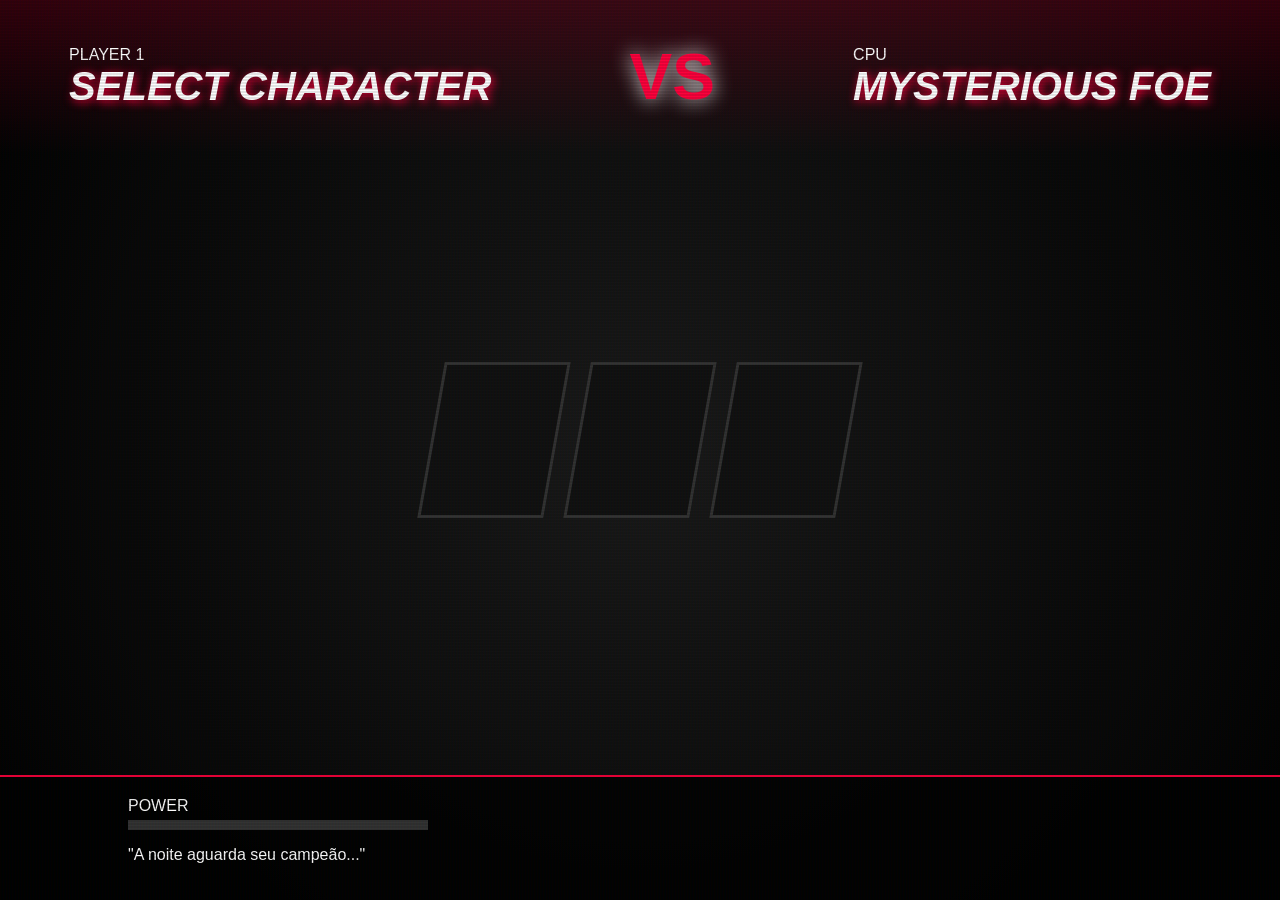
<file: index.html>
<!DOCTYPE html>
<html lang="pt-br">
<head>
    <meta charset="UTF-8">
    <meta name="viewport" content="width=device-width, initial-scale=1.0">
    <title>Vampire Combat | Character Selection</title>
    <link rel="stylesheet" href="style.css">
</head>
<body>
    <div class="arcade-overlay"></div>
    
    <div class="main-container">
        <header class="ui-header">
            <div class="player-slot p1">
                <div class="label">PLAYER 1</div>
                <div id="p1-name" class="char-name">SELECT CHARACTER</div>
            </div>
            <div class="vs-container">VS</div>
            <div class="player-slot p2">
                <div class="label">CPU</div>
                <div class="char-name">MYSTERIOUS FOE</div>
            </div>
        </header>

        <section class="preview-section">
            <div id="char-big-preview" class="big-portrait"></div>
        </section>

        <nav class="selection-grid">
            <div class="grid-item" data-char="fencer" onmouseover="updateSelection('fencer')" onclick="confirmSelection()">
                <div class="inner-card fencer-thumb"></div>
            </div>
            <div class="grid-item" data-char="noble" onmouseover="updateSelection('noble')" onclick="confirmSelection()">
                <div class="inner-card noble-thumb"></div>
            </div>
            <div class="grid-item" data-char="brawler" onmouseover="updateSelection('brawler')" onclick="confirmSelection()">
                <div class="inner-card brawler-thumb"></div>
            </div>
        </nav>

        <footer class="stats-panel">
            <div class="stat-row">
                <span>POWER</span>
                <div class="bar-container"><div id="power-bar" class="bar" style="width: 0%"></div></div>
            </div>
            <p id="char-lore">"A noite aguarda seu campeão..."</p>
        </footer>
    </div>

    <script src="script.js"></script>
</body>
</html>
</file>
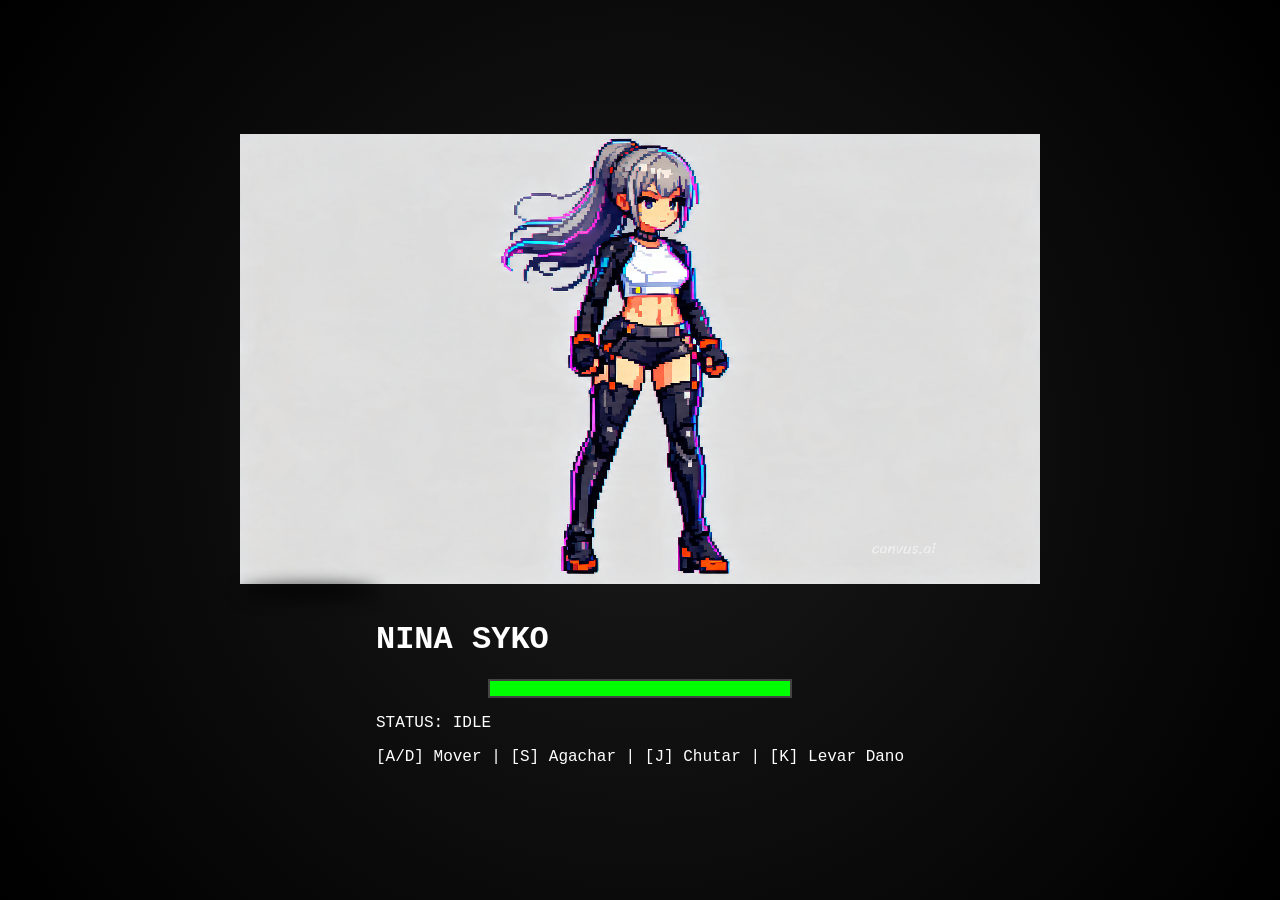
<file: Nina Syko/NinaSyko.html>
<!DOCTYPE html>
<html lang="pt-br">
<head>
    <meta charset="UTF-8">
    <meta name="viewport" content="width=device-width, initial-scale=1.0">
    <title>Neon Arena | Nina Syko</title>
    <link rel="stylesheet" href="style.css">
</head>
<body>
    <div class="game-stage">
        <div class="scanlines"></div>

        <div class="character-box">
            <img src="assets/Nina Syko 001.png" alt="Nina Syko" id="nina-sprite" class="sprite-idle">
            <div class="shadow"></div>
        </div>

        <div class="interface">
            <h1 id="char-name">NINA SYKO</h1>
            <div class="hp-bar-container">
                <div id="hp-fill" class="hp-fill"></div>
            </div>
            <p class="status-text">STATUS: <span id="current-state">IDLE</span></p>
            
            <div class="controls-hint">
                [A/D] Mover | [S] Agachar | [J] Chutar | [K] Levar Dano
            </div>
        </div>
    </div>
    <script src="script.js"></script>
</body>
</html>
</file>
<file: style.css>
:root {
    --red: #ff003c;
    --gold: #ffd700;
    --bg: #050505;
}

body {
    margin: 0;
    padding: 0;
    background-color: var(--bg);
    color: white;
    font-family: 'Segoe UI', Roboto, sans-serif;
    overflow: hidden;
}

/* Efeito Retro Scanlines */
.arcade-overlay {
    position: fixed;
    top: 0; left: 0; width: 100%; height: 100%;
    background: linear-gradient(rgba(18, 16, 16, 0) 50%, rgba(0, 0, 0, 0.1) 50%), 
                linear-gradient(90deg, rgba(255, 0, 0, 0.03), rgba(0, 255, 0, 0.01), rgba(0, 0, 255, 0.03));
    background-size: 100% 3px, 3px 100%;
    pointer-events: none;
    z-index: 100;
}

.main-container {
    height: 100vh;
    display: flex;
    flex-direction: column;
    justify-content: space-between;
    background: radial-gradient(circle, #1a1a1a 0%, #000 100%);
}

/* Header Estilo Fighting Game */
.ui-header {
    display: flex;
    justify-content: space-around;
    align-items: center;
    padding: 40px 0;
    background: linear-gradient(to bottom, rgba(255,0,60,0.2), transparent);
}

.char-name {
    font-size: 2.5rem;
    font-weight: 900;
    text-transform: uppercase;
    font-style: italic;
    text-shadow: 2px 2px 10px var(--red);
}

.vs-container {
    font-size: 4rem;
    font-weight: 900;
    color: var(--red);
    text-shadow: 0 0 20px white;
}

/* Preview do Personagem Selecionado */
.preview-section {
    position: absolute;
    bottom: 100px;
    left: 5%;
    width: 40%;
    height: 70vh;
    pointer-events: none;
}

.big-portrait {
    width: 100%;
    height: 100%;
    background-size: contain;
    background-repeat: no-repeat;
    background-position: bottom left;
    transition: all 0.3s ease-out;
    image-rendering: pixelated;
}

/* Grade de Seleção */
.selection-grid {
    display: flex;
    justify-content: center;
    gap: 20px;
    z-index: 10;
    margin-bottom: 50px;
}

.grid-item {
    width: 120px;
    height: 150px;
    border: 3px solid #333;
    transform: skewX(-10deg);
    overflow: hidden;
    cursor: pointer;
    transition: 0.2s;
    background: #111;
}

.grid-item:hover {
    border-color: var(--red);
    box-shadow: 0 0 20px var(--red);
    transform: skewX(-10deg) scale(1.1);
}

.inner-card {
    width: 100%;
    height: 100%;
    transform: skewX(10deg) scale(1.2); /* Desfaz o skew para a imagem não ficar torta */
    background-size: cover;
    background-position: center;
}

/* Painel de Atributos */
.stats-panel {
    background: rgba(0,0,0,0.8);
    padding: 20px 10%;
    border-top: 2px solid var(--red);
}

.bar-container {
    width: 300px;
    height: 10px;
    background: #333;
    margin-top: 5px;
}

.bar {
    height: 100%;
    background: var(--red);
    box-shadow: 0 0 10px var(--red);
    transition: width 0.5s ease-in-out;
}

/* Animação de Entrada */
.animate-char {
    animation: slideIn 0.3s forwards;
}

@keyframes slideIn {
    from { opacity: 0; transform: translateX(-50px); }
    to { opacity: 1; transform: translateX(0); }
}
</file>
<file: Nina Syko/style.css>
:root {
    --neon-orange: #ff6a00;
    --hp-color: #00ff00;
}

body {
    margin: 0;
    background-color: #050505;
    color: white;
    font-family: 'Courier New', monospace;
    display: flex;
    justify-content: center;
    align-items: center;
    height: 100vh;
    overflow: hidden;
}

.game-stage {
    position: relative;
    width: 100%;
    height: 100%;
    display: flex;
    flex-direction: column;
    justify-content: center;
    align-items: center;
    background: radial-gradient(circle, #1a1a1a 0%, #000 100%);
}

#nina-sprite {
    height: 450px;
    image-rendering: pixelated;
    transform-origin: bottom;
    transition: transform 0.1s, filter 0.1s;
}

/* Animação de Respiração */
.sprite-idle {
    animation: breath 2.5s ease-in-out infinite;
}

@keyframes breath {
    0%, 100% { transform: scaleY(1); }
    50% { transform: scaleY(1.03) scaleX(0.99); }
}

/* Estado de Dano */
.sprite-hurt {
    filter: brightness(2) sepia(1) hue-rotate(-50deg) saturate(5);
    animation: shake 0.2s infinite;
}

@keyframes shake {
    0% { transform: translateX(0); }
    25% { transform: translateX(-5px); }
    75% { transform: translateX(5px); }
}

.hp-bar-container {
    width: 300px;
    height: 15px;
    background: #222;
    border: 2px solid #444;
    margin: 10px auto;
}

.hp-fill {
    width: 100%;
    height: 100%;
    background: var(--hp-color);
    transition: width 0.3s;
}

.shadow {
    width: 140px;
    height: 15px;
    background: rgba(0, 0, 0, 0.7);
    border-radius: 50%;
    filter: blur(8px);
    margin-top: -5px;
}
</file>
